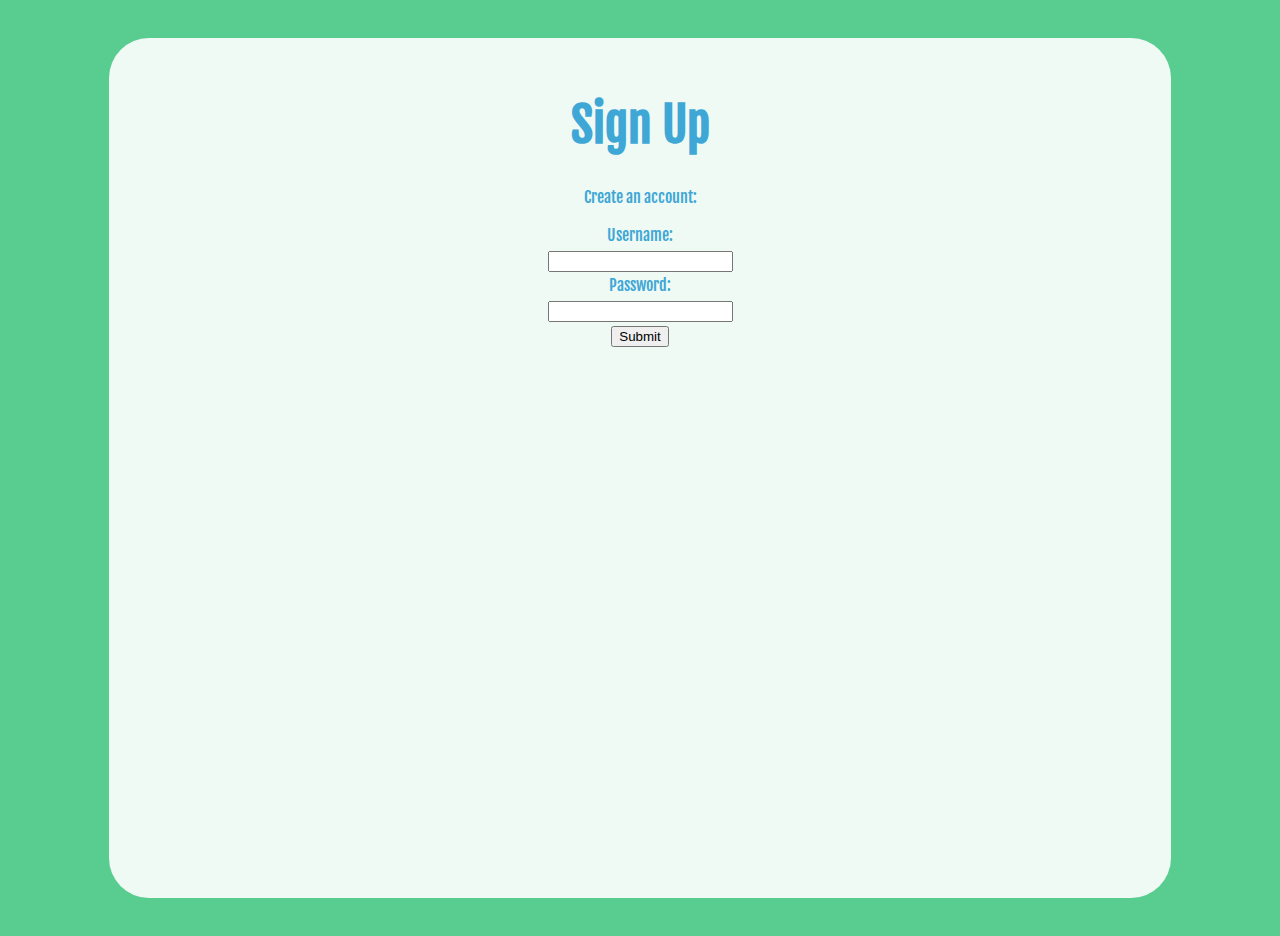
<file: adding validation to a form/index.html>
<!DOCTYPE html>
<html lang="en" dir="ltr">
  <head>
    <meta charset="utf-8">
    <title>Sign Up Page</title>
    <link rel="stylesheet" href="style.css" type="text/css">
    <link href="https://fonts.googleapis.com/css?family=Fjalla+One" rel="stylesheet">
  </head>
  <body>
    <section class="overlay">
			<h1>Sign Up</h1>
      <p>Create an account:</p>
      <form action="submission.html" method="GET">
        <label for="username">Username:</label>
        <br>
				<input id="username" name="username" type="text" required minlength="3" maxlength="15">
        <br>
        <label for="pw">Password:</label>
        <br>
        <!--Add the pattern attribute to the input below-->
				<input id="pw" name="pw" type="password" required minlength="8" maxlength="12">
        <br>
        <input type="submit" value="Submit">
      </form>
    </section>
  </body>
</html>
</file>
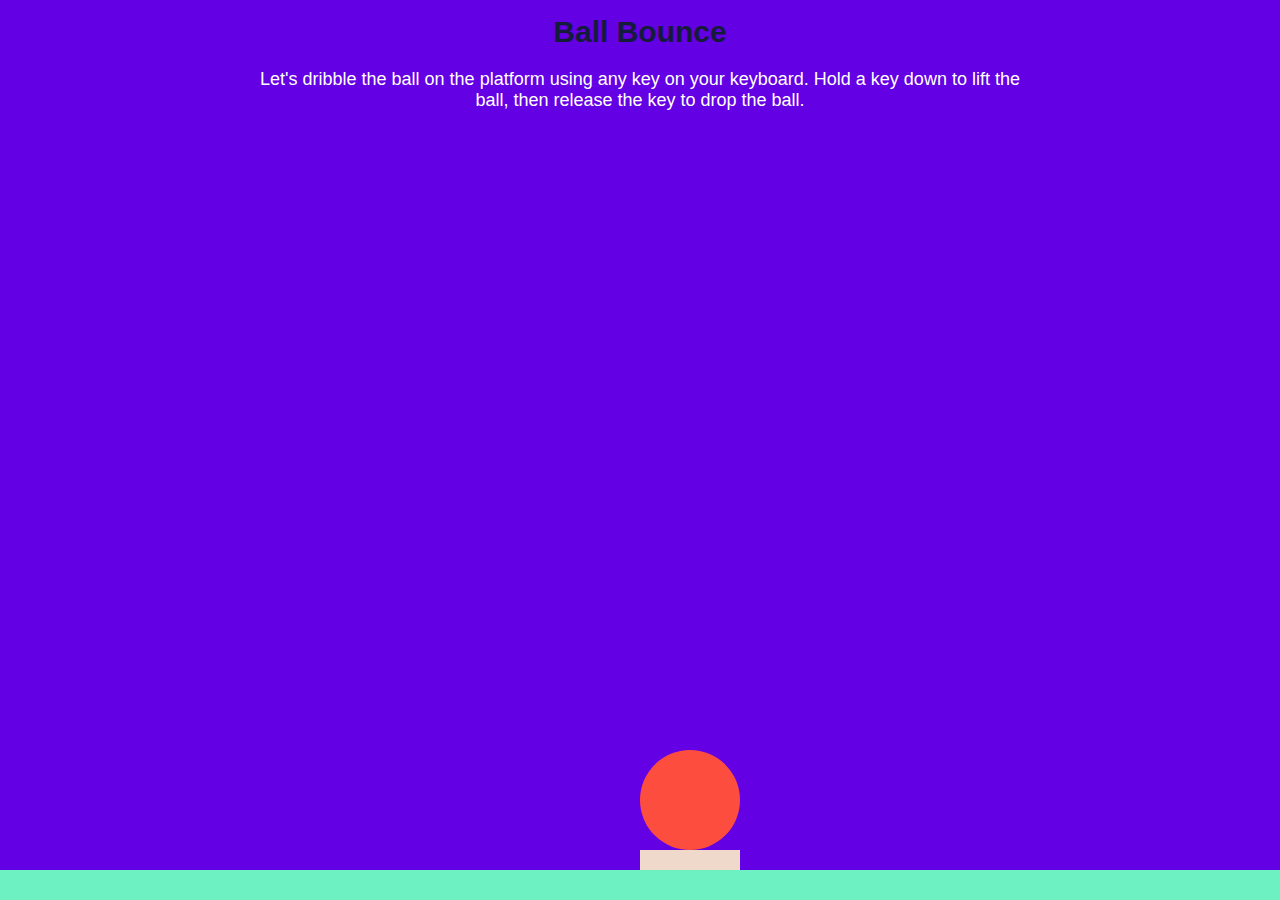
<file: BALL GAME/index.html>
<!DOCTYPE html>
<html lang="en" >

<head>
  <meta charset="UTF-8">
  <link rel="stylesheet" href="style.css">
</head>

<body>
  <div id='container'>
    <h1>Ball Bounce</h1>
    <p>Let's dribble the ball on the platform using any key on your keyboard. Hold a key down to lift the ball, then release the key to drop the ball.</p>
    <!--<button id='button'>Reset</button>-->
    <div id='float-circle'></div> 
    <div id='platform'></div>
    <div id='floor'></div>
  </div>
  
  <script  src="main.js"></script>

</body>
</html>
</file>
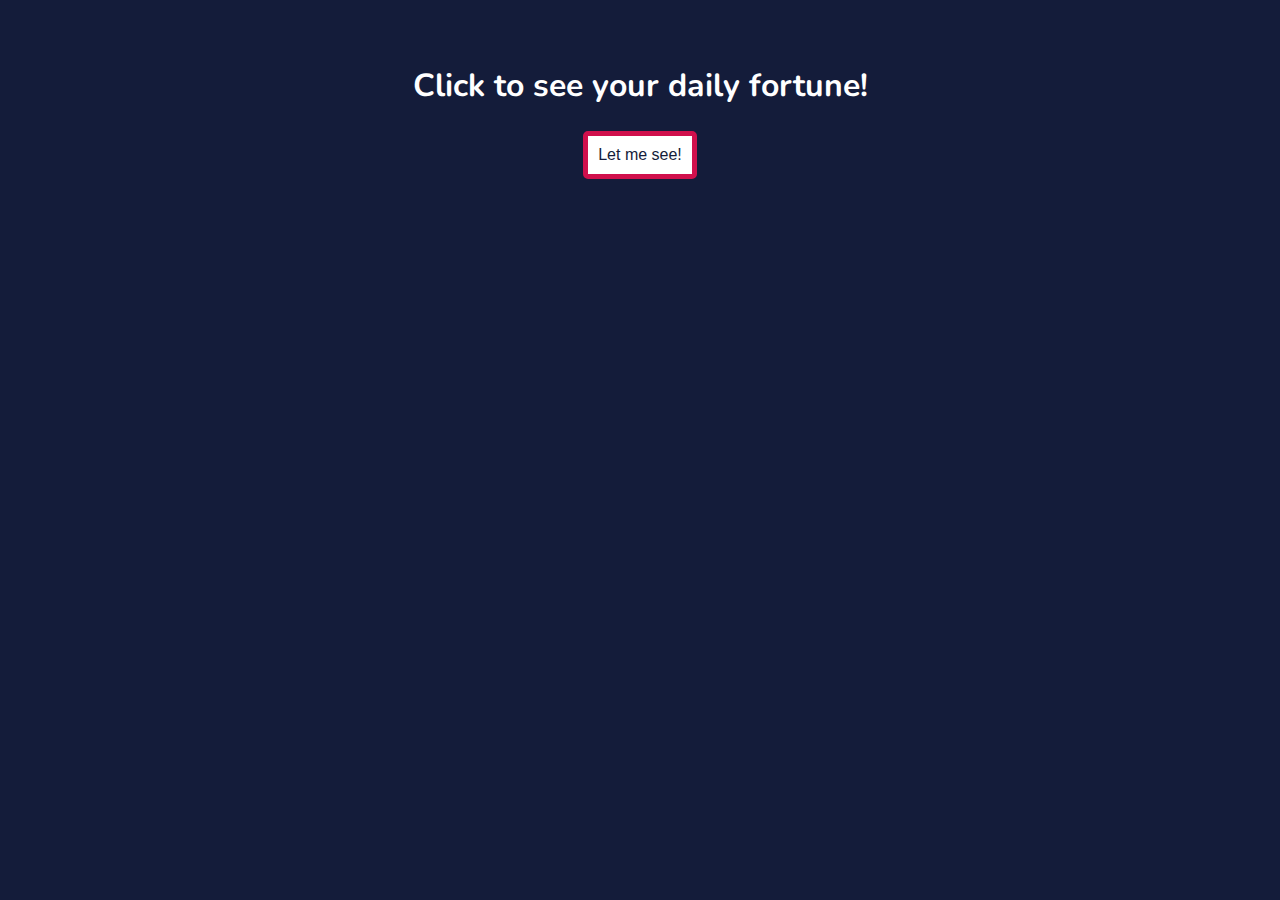
<file: event/index.html>
<!DOCTYPE html>
<html>
<head>
	<title>Daily Fortune</title>
	<meta charset="UTF-8">
	<link href="style.css" rel="stylesheet">
	<link href="https://fonts.googleapis.com/css?family=Nunito" rel="stylesheet">
</head>
<body>
	<h1>Click to see your daily fortune!</h1>
	<p id="fortune"></p>
	<div id="buttonContainer">
		<button id="fortuneButton">Let me see!</button>
	</div>
	<script src="main.js"></script>
</body>
</html>
</file>
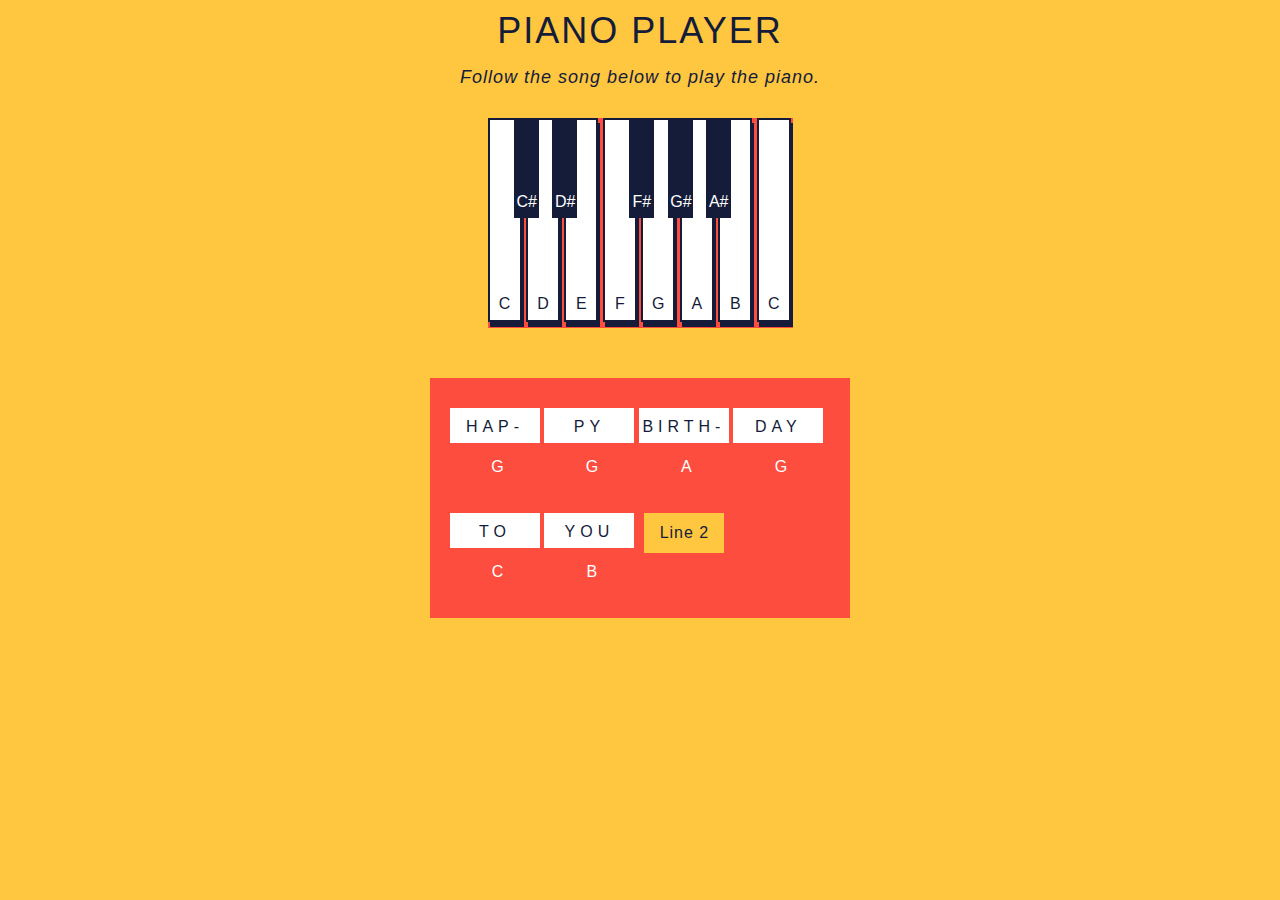
<file: pianokey/index.html>
<!DOCTYPE html>
<html lang="en" >

<head>
  <meta charset="UTF-8">
  <link rel="stylesheet" href="style.css">
</head>

<body>
  <p class='title'>Piano Player</p>
  <p id='demo'>Follow the song below to play  the piano.</p>
  <section class="piano">
    <section id='c-key' class="key">
      <section class='keynote'>C</section>
    </section>
    <section id='c-sharp-key' class="black-key">
      <section class='black-keynote'>C#</section>
    </section>
    <section id='d-key' class="key">
      <section class='keynote'>D</section>
    </section>
    <section id='d-sharp-key' class="black-key">
      <section class='black-keynote'>D#</section>
    </section>
    <section id='e-key' class="key">
      <section class='keynote'>E</section>
    </section>
    <section id='f-key' class="key">
      <section class='keynote'>F</section>
    </section>
    <section id='f-sharp-key' class="black-key">
      <section class='black-keynote'>F#</section>
    </section>
    <section id='g-key' class="key">
      <section class='keynote'>G</section>
    </section>
    <section id='g-sharp-key' class="black-key">
      <section class='black-keynote'>G#</section>
    </section>
    <section id='a-key' class="key">
      <section class='keynote'>A</section>
    </section>
    <section id='a-sharp-key' class="black-key">
      <section class='black-keynote'>A#</section>
    </section>
    <section id='b-key' class="key">
      <section class='keynote'>B</section>
    </section>
    <section id='high-c-key' class="key">
      <div class='keynote'>C</div>
    </section>
  </section>

  <section id='lyrics'>
    <section id='column-one'>
      <section id="word-one">HAP-</section>
      <section id="letter-note-one">G</section>
    </section>
    <section id='column-two'>
      <section id="word-two">PY</section>
      <section id="letter-note-two">G</section>
    </section>
    <section id='column-three'>
      <section id="word-three">BIRTH-</section>
      <section id="letter-note-three">A</section>
    </section>
    <section id='column-four'>
      <section id="word-four">DAY</section>
      <section id="letter-note-four">G</section>
    </section>
    <section id='column-five'>
      <section id="word-five">TO</section>
      <section id="letter-note-five">C</section>
    </section>
    <section id='column-six'>
      <section id="word-six">YOU</section>
      <section id="letter-note-six">B</section>
    </section>
    <section id='column-optional' class='column-optional'>
      <section id="word-optional">END</section>
      <section id="letter-note-optional">A</section>
    </section>

    <button id="first-next-line">Line 2</button>
    <button id="second-next-line">Line 3</button>
    <button id="third-next-line">Line 4</button>
    <button id="fourth-next-line">Reset</button>
  </section>

  <script  src="main.js"></script>

</body>
</html>
</file>
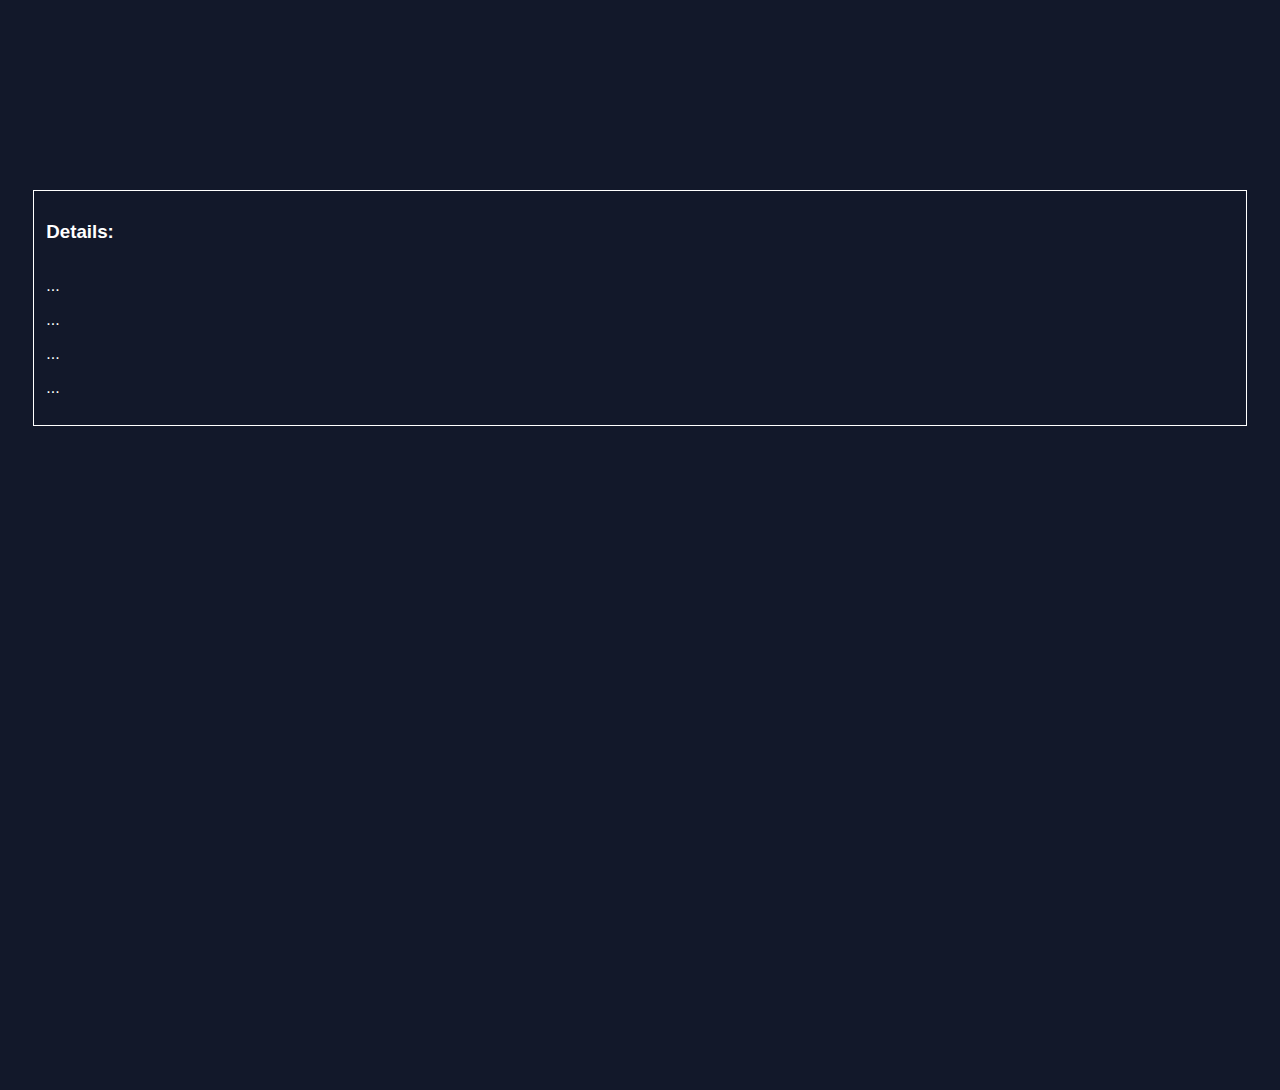
<file: workspace/index.html>
<!DOCTYPE html>
<html>
  <head>
    <meta charset="utf-8">
    <title>WorkAround</title>
    <link rel="stylesheet" type="text/css" href="index.css" />
    <script type="module" src="main.js" defer></script>
  </head>
  <body>
    <main>
      <!-- The roles and companies <section>s are dynamically created in main.js with renderInputButtons() -->
      <section id="resultsContainer">
        <h3>Details:</h3>
        <p id="salarySelected"> ... </p>
        <p id="salaryAverageByRole"> ... </p>
        <p id="salaryAverageByCompany"> ... </p>
        <p id="salaryAverageIndustry"> ... </p>
      </section>
    </main>
  </body>
</html>
</file>
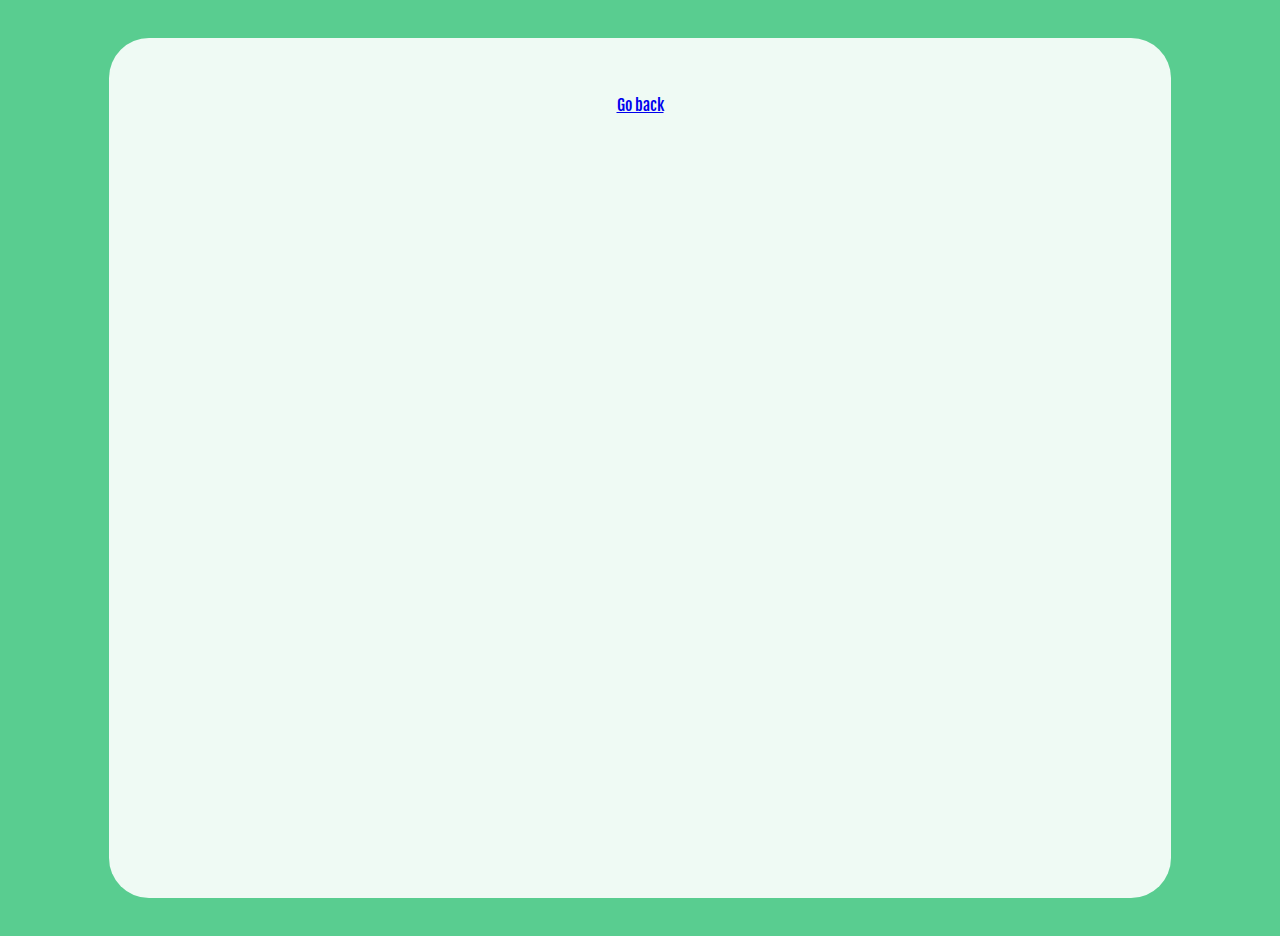
<file: adding validation to a form/submission.html>
<!DOCTYPE html>
<html lang="en" dir="ltr">
  <head>
    <meta charset="utf-8">
    <title>Required</title>
    <link rel="stylesheet" href="style.css" type="text/css">
    <link href="https://fonts.googleapis.com/css?family=Fjalla+One" rel="stylesheet">
    <script type="text/javascript" src="login.js" defer></script>
  </head>
  <body>
    <section class="overlay">
      <h1 id="message"></h1>
      <a href="index.html">Go back</a>
    </section>
  </body>
</html>
</file>
<file: adding validation to a form/style.css>
body {
  background-color: #59CD90;
  color: #3FA7D6;
  font-family: "Fjalla One", Arial;
}

form {
  line-height: 25px;
}

h1 {
  font-size: 3em;
  overflow: break;
}

.overlay {
  width: 80%;
  min-width: 30%;
  margin: 3% auto;
  display: block;
  padding: 2%;
  height: 90vh;
  background-color: rgba(255, 255, 255, 0.9);
  border-radius: 40px;
  text-align: center;
}
</file>
<file: BALL GAME/style.css>
body{
  padding: 0;
  margin: 0;
  font-family: sans-serif;
}
#container{
  background: #6400e4;
  width: 100vw;
  height: 100vh;
  margin: 0;
  float: left;
}
h1{
  font-size: 30px;
  width: 50%;
  text-align: center;
  margin: 0 auto;
  margin-bottom: 20px;
  margin-top: 15px;
  color: #141c3a;
}
p{
  font-size: 18px;
  width: 60%;
  text-align: center;
  font-weight: 400;
  margin: 0 auto;
  margin-bottom: 40px;
  color: white;
}
button{
  width: 150px;
  height: 40px;
  display: block;
  margin: 0 auto;
  border: none;
  font-size: 18px;
  color: white;
  background: #141c3a;
}
#float-circle{
  width: 100px;
  height: 100px;
  background: #fd4d3f;
  border-radius: 100px;
  bottom: 50px;
  left: 50%;
  position: absolute;
  transition-property: bottom;
  transition-duration: 2s;
}
#floor{
  width: 100%;
  height: 30px;
  background: #6df0c2;
  bottom: 0;
  position: absolute;
}
#platform{
  width: 100px;
  height: 50px;
  background: #efd9ca;
  bottom: 0;
  position: absolute;
  left: 50%;
  right: 50%;
}
</file>
<file: event/style.css>
body{
    background-color: #141c3a;
    font-family: 'Nunito', sans-serif;
    width: 70%;
    margin: auto;
}

h1{
    color: white;
    text-align: center;
    margin-top: 64px;
}

#fortune{
    color: #EFBB24;
    font-size: 24px;
    text-align: center;
}

#buttonContainer{
    width: fit-content;
    margin: auto;
}

#fortuneButton{
    padding: 10px;
    font-size: 16px;
    background: white;
    border: 5px solid #D0104C;
    border-radius: 5px;
    color: #141c3a;
    cursor: pointer;
}
</file>
<file: pianokey/style.css>
body{
  margin: 0;
  padding: 0;
  font-family: sans-serif;
  background: #ffc63f;
}
.title{
  font-size: 36px;
  margin-top: 10px;
  margin-bottom: 0px;
  padding: 0;
  color: #141c3a;
  text-transform: uppercase;
  letter-spacing: 2px;
  text-align: center;
}
#demo{
  text-align: center;
  font-size: 18px;
  margin-top: 15px;
  color: #141c3a;
  letter-spacing: 1px;
  font-style: italic;
}
.piano{
  width: 305px;
  height: 210px;
  display: block;
  margin: 0 auto;
  background-color: #fd4d3f;
  margin-top: 30px;
}
.key{
  width: 30px;
  height: 200px;
  display: inline-block;
  border: solid #141c3a 2px;
  box-shadow: 2px 5px;
  background-color: white;
  color: #141c3a;
}
.black-key{
  width: 25px;
  height: 100px;
  display: inline-block;
  background-color: #141c3a;
  color: white;
  position: absolute;
  margin-left: -12px;
  padding: 0px;
}
.keynote{
  width: 20px;
  height: 20px;
  text-align: center;
  display: block;
  margin: 0 auto;
  margin-top: 175px;
  color: #141c3a;
}
.black-keynote{
  width: 20px;
  height: 20px;
  text-align: center;
  display: block;
  margin: 0 auto;
  margin-top: 75px;
}
#lyrics{
  width: 400px;
  height: 240px;
  display: block;
  margin: 0 auto;
  padding-left: 20px;
  margin-top: 50px;
  background-color: #fd4d3f;
}
#column-one, #column-two, #column-three, #column-four, #column-five, #column-six, #column-optional{
  width: 90px;
  display: inline-block;
  text-align: center;
  margin-top: 30px;
}
#column-optional{
  display: none;
}
#word-one, #word-two, #word-three, #word-four, #word-five, #word-six, #word-optional{
  background-color: white;
  width: 90px;
  height: 25px;
  padding-top: 10px;
  letter-spacing: 5px;
  color: #141c3a;
}
#letter-note-one, #letter-note-two, #letter-note-three, #letter-note-four, #letter-note-five, #letter-note-six, #letter-note-optional{
  color: white;
  width: 25px;
  height: 25px;
  margin-top: 15px;
  margin-left: 35px;
}
#first-next-line, #second-next-line, #third-next-line, #fourth-next-line{
  width: 80px;
  height: 40px;
  font-size: 16px;
  position: absolute;
  margin-top: 30px;
  margin-left: 10px;
  border: none;
  background-color: #ffc63f;
  color: #141c3a;
  letter-spacing: 1px;
  cursor: pointer;
}
</file>
<file: workspace/index.css>
html{
  height: 100%;
  background-color: rgb(18, 24, 42);
  color: white;
  font-family: 'Helvetica', sans-serif;
}

body{
  height: 100%;
}

main{
  display: flex;
  margin: 15% 2%;
}

section{
  width: 100%;
  border: 1px solid white;
  padding: 12px;
}

h3{
  height: 2em;
}

.option{
  margin-bottom: 0.5em;
}

input{
  margin-right: 7px;
}

#roleInputs{
  flex-grow: 1;
}

#companyInputs{
  flex-grow: 1;
}

#resultsContainer{
  flex-grow: 2; 
}

input{
  background-color: rgb(18, 24, 42);
  border-color: white;
}
</file>
